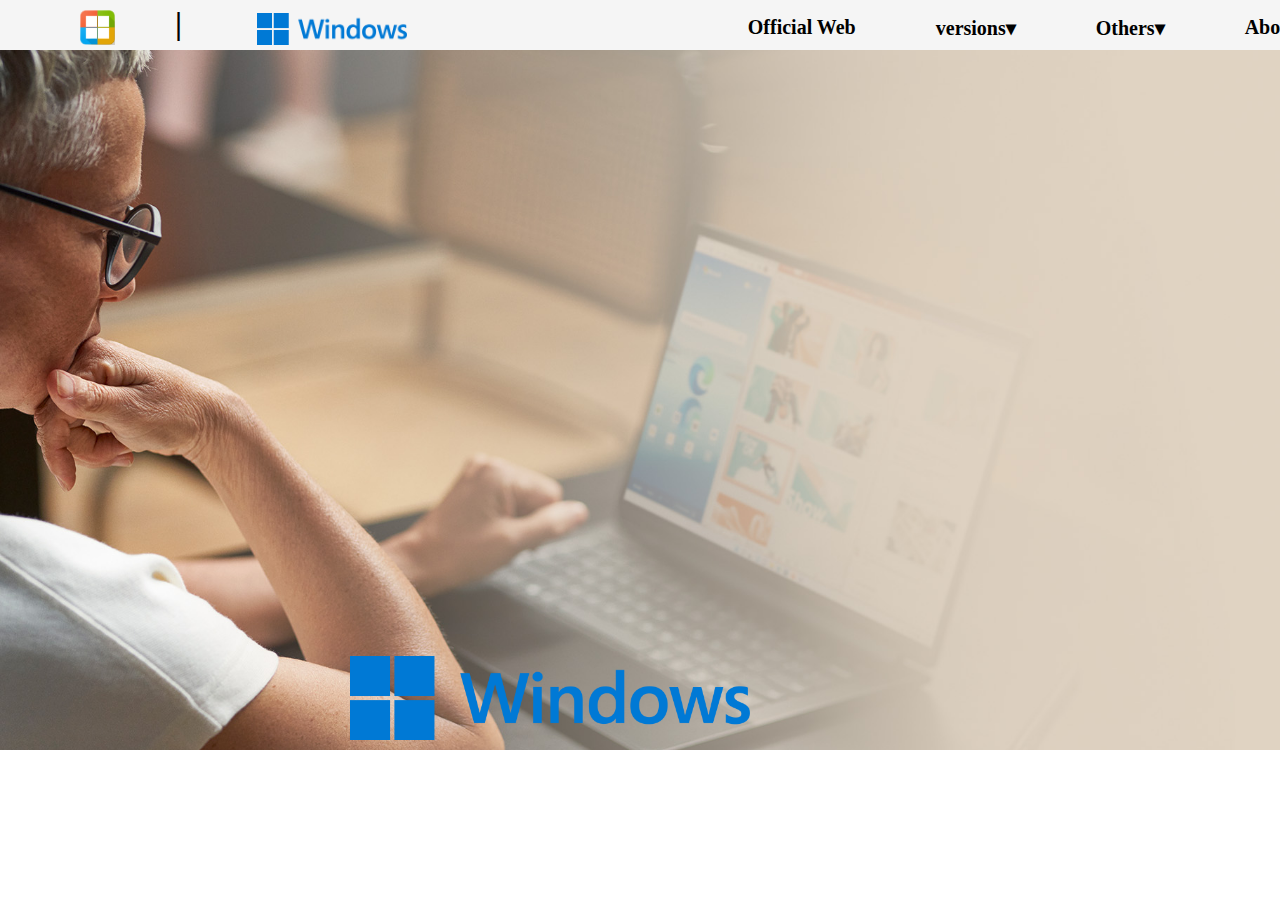
<file: html/index.html>
<!DOCTYPE html>
<html>
<head>
	<title>windows</title>
	<link rel="stylesheet" type="text/css" href="style.css">
</head>
<body>
	<nav>
		<img src="img\img2.png" class="logo">
		<h1 class="dash"><b>|</b></h1>
		<img src="img\img1.png" class="win_name">
		<ul>
			<li><a href="about me\index.html"><b>About</b></a></li>
			<li><a href="#"><b>Others▾</b></a>
				<ul>
					<li><a href="intel.html" target="_blank"> Intel Processor</a></li>
					<li><a href="amd.html" target="_blank"> AMD Processor</a></li>
				</ul>
			</li>
			<li><a href="#"><b>versions▾</b></a>
				<ul>
					<li><a href="win11.html" target="_blank">Windows 11</a></li>
					<li><a href="win10.html" target="_blank">Windows 10</a></li>
					<li><a href="win8.html" target="_blank">Windows 8.1</a></li>
					<li><a href="win7.html" target="_blank">Windows 7</a></li>
					
				</ul>
			</li>
			<li><a href="https://www.microsoft.com/en-us/windows/" target="_blank"><b> Official Web</b></a></li>
			
		</ul>
	</nav>
	<div class="bg-img"><a href="https://www.microsoft.com/en-us/windows/" target="_blank"><img src="img\img1.png" class="img3"></a></div>
</body>
</html>
</file>
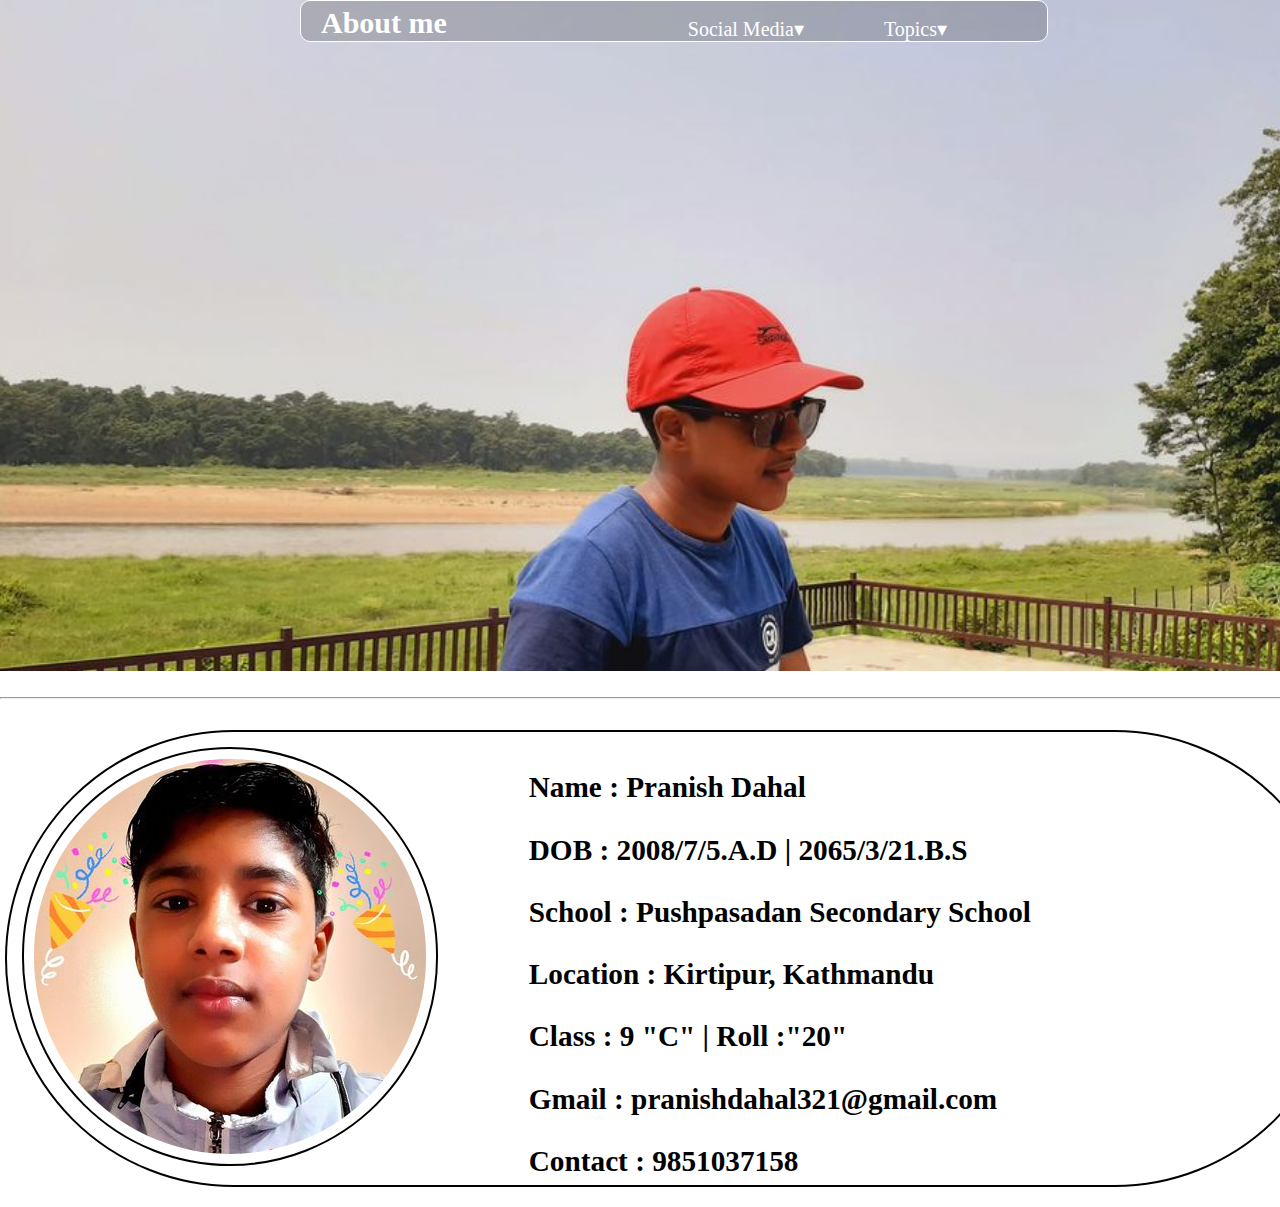
<file: html/about.html>
<!DOCTYPE html>
<html>
<head>
	<title>About Me</title>
	<link rel="stylesheet" href="about.css">
</head>
<body>
	<div class="top">
		<div class="headder">
			<h2 class="logo">About me</h2>
			<ul>
			<li><a href="#">Topics▾</a>
				<ul>
					<li><a href="index.html" target="_blank"> Windows</a></li>
					<li><a href="intel.html" target="_blank"> Intel Processor</a></li>
					<li><a href="amd.html" target="_blank"> AMD Processor</a></li>					
				</ul>
			</li>
			<li><a href="#">Social Media▾</a>
				<ul>
					<li><a href="https://www.facebook.com/pranish.dahal.754/" target="_blank"> Facebook</a></li>
				</ul>
			</li>			
		</ul>
		</div>
		</div><br><hr><br>
	<div class="details">
		<div class="profile"><img src="aboutimg\face.jpg" class="profile">
							<div class="cv">
							<h3>Name     : Pranish Dahal</h3>
							<h3>DOB      : 2008/7/5.A.D | 2065/3/21.B.S </h3>
							<h3>School   : Pushpasadan Secondary School</h3>
							<h3>Location : Kirtipur, Kathmandu</h3>
							<h3>Class    : 9 "C" | Roll :"20"</h3>
							<h3>Gmail    : pranishdahal321@gmail.com</h3>
							<h3>Contact  : 9851037158 
						</div>
</div></div>
		
	</div>

</body>
</html>
</file>
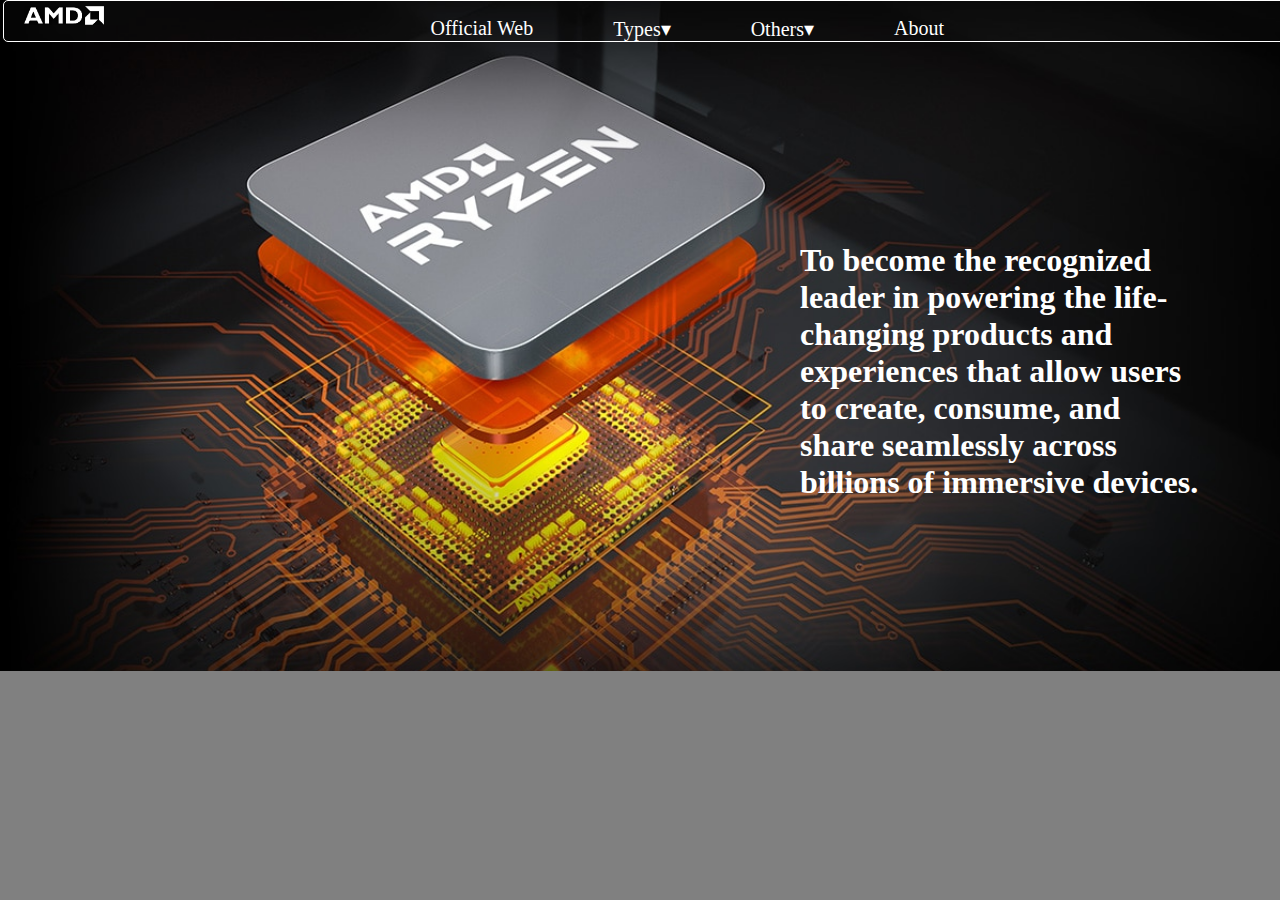
<file: html/amd.html>
<!DOCTYPE html>
<html>
<head>
	<title>AMD</title>
	<link rel="stylesheet" href="amd.css">
</head>
<body>
	<div class="top">
		<div class="headder">
			<img src="amdimg\logo.png" class="logo">
			<ul>
			<li><a href="about.html">About</a></li>
			<li><a href="#">Others▾</a>
				<ul>
					<li><a href="intel.html" target="_blank"> Intel Processor</a></li>
					<li><a href="index.html" target="_blank"> Windows</a></li>
				</ul>
			</li>
			<li><a href="#">Types▾</a>
				<ul>
					<li>Coming Soon</li>
					
				</ul>
			</li>
			<li><a href="https://www.amd.com/" target="_blank"> Official Web</a></li>
			
		</ul>
		</div>
		<div class="motto"><h1> To become the recognized leader in powering the life-changing products and experiences that allow users to create, consume, and share seamlessly across billions of immersive devices.</h1></div>
	</div>

</body>
</html>
</file>
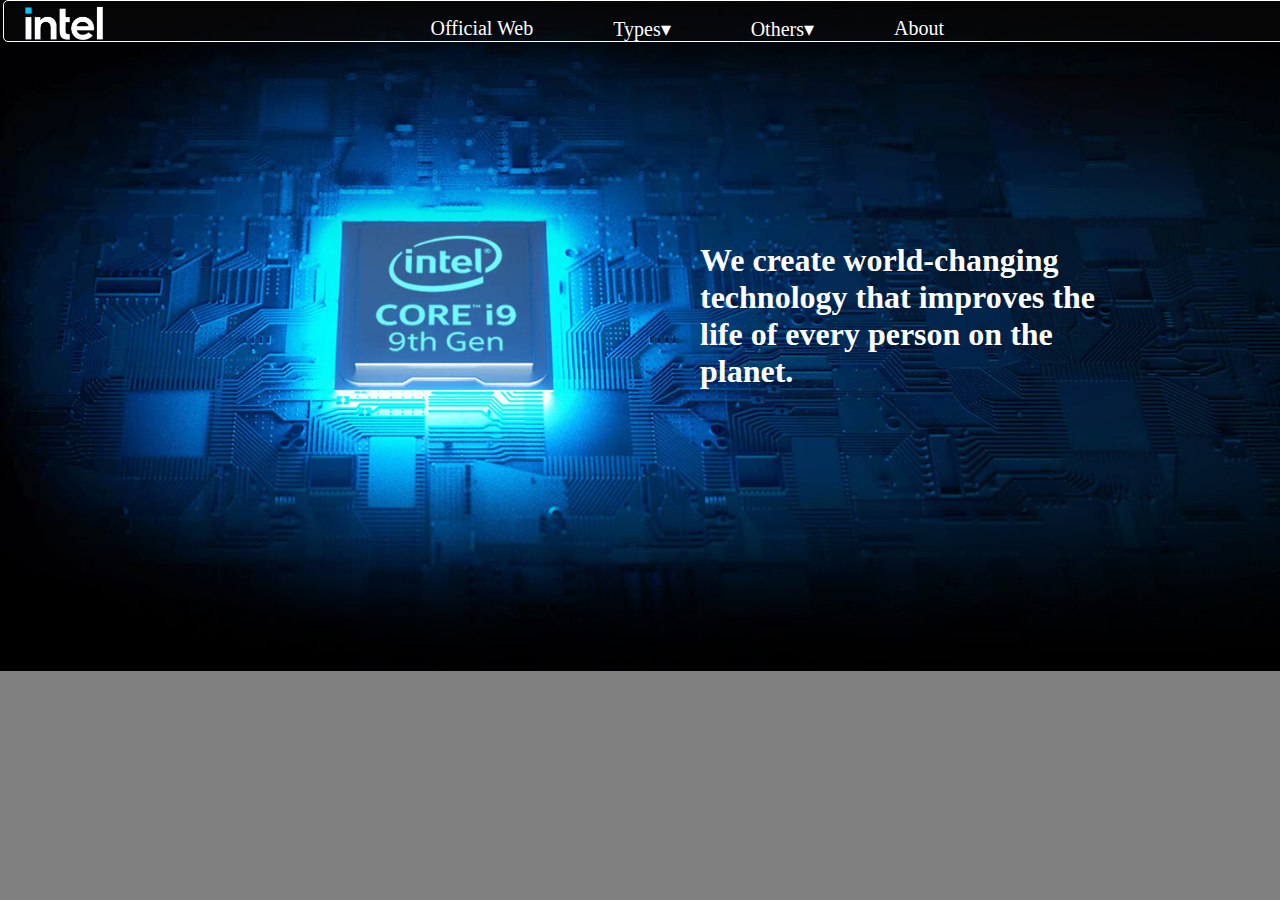
<file: html/intel.html>
<!DOCTYPE html>
<html>
<head>
	<title>Intel</title>
	<link rel="stylesheet" href="intel.css">
</head>
<body>
	<div class="top">
		<div class="headder">
			<img src="intelimg\logo.png" class="logo">
			<ul>
			<li><a href="about.html">About</a></li>
			<li><a href="#">Others▾</a>
				<ul>
					<li><a href="amd.html" target="_blank"> AMD Processor</a></li>
					<li><a href="index.html" target="_blank"> Windows</a></li>
				</ul>
			</li>
			<li><a href="#">Types▾</a>
				<ul>
					<li>Coming Soon</li>
				</ul>
			</li>
			<li><a href="https://www.intel.com" target="_blank"> Official Web</a></li>
		</ul>
		</div>
		<div class="motto"><h1>We create world-changing technology that improves the life of every person on the planet.</h1></div>
	</div>

</body>
</html>
</file>
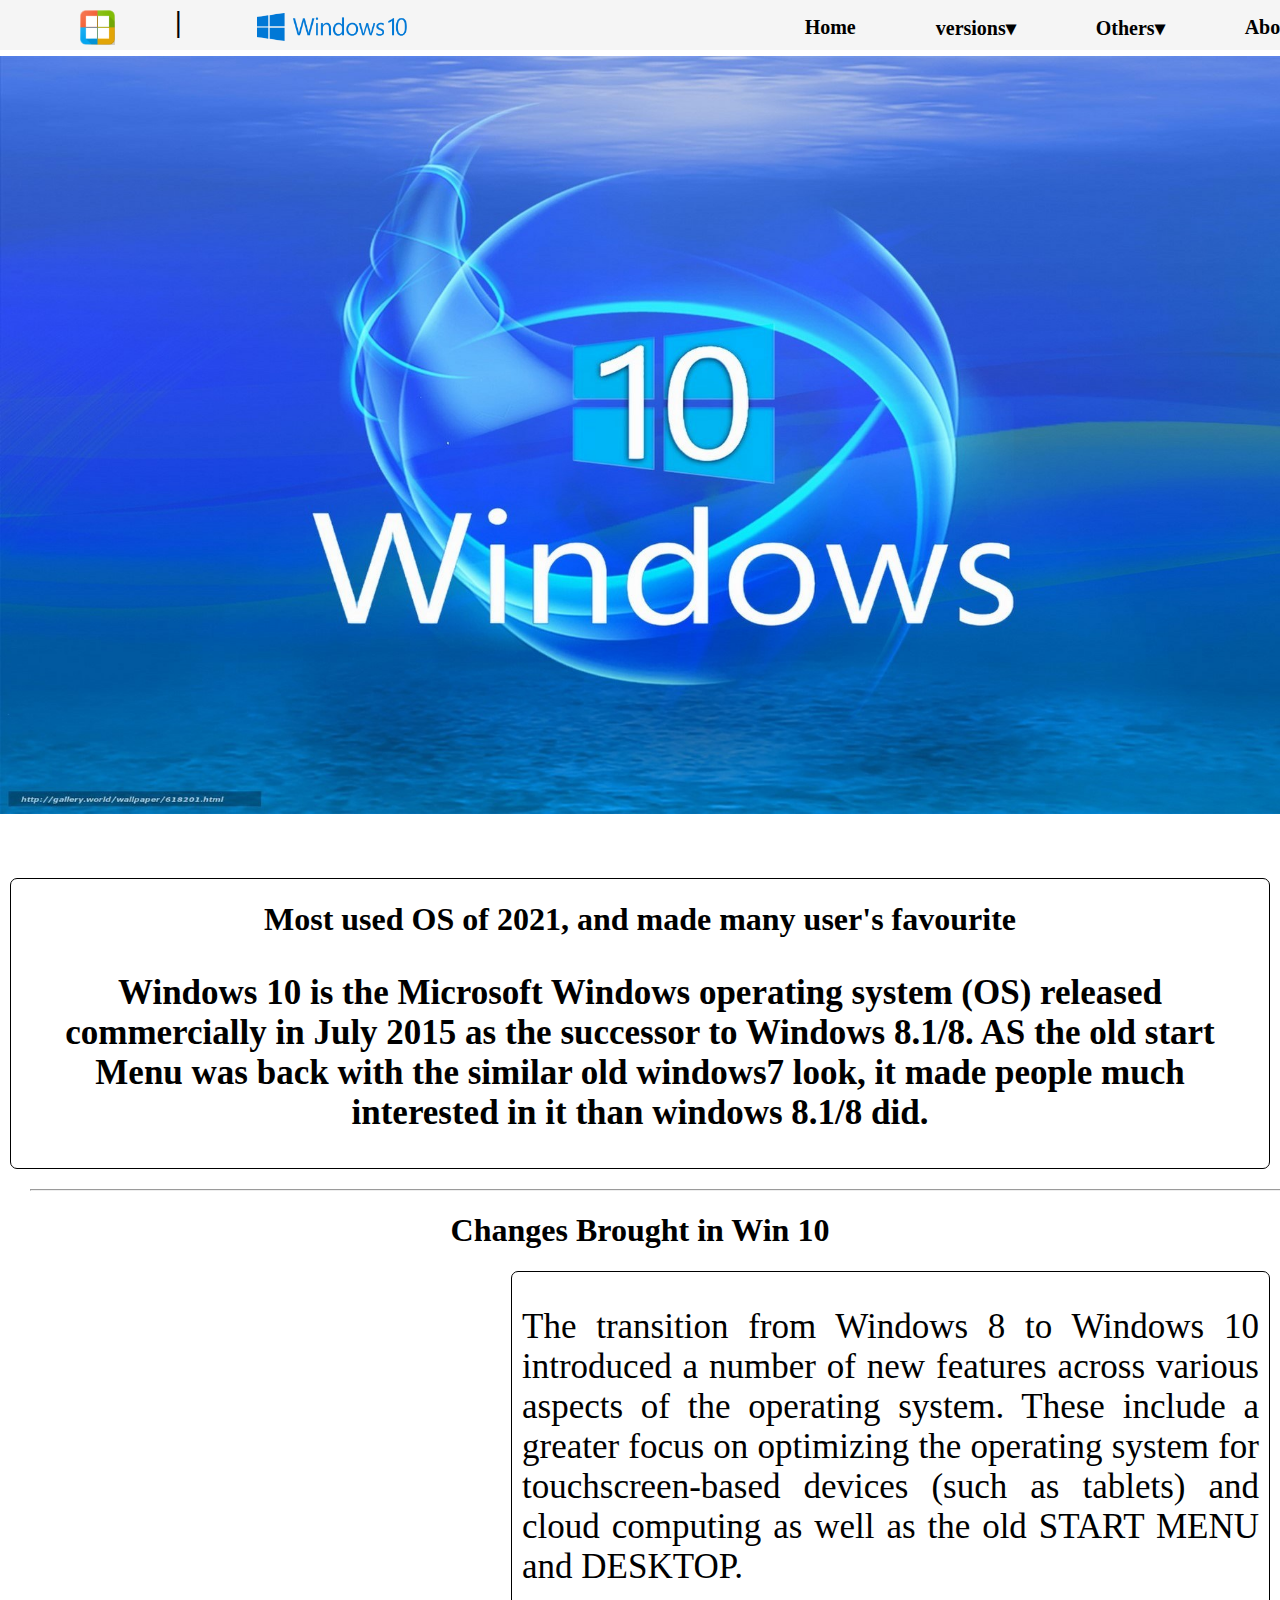
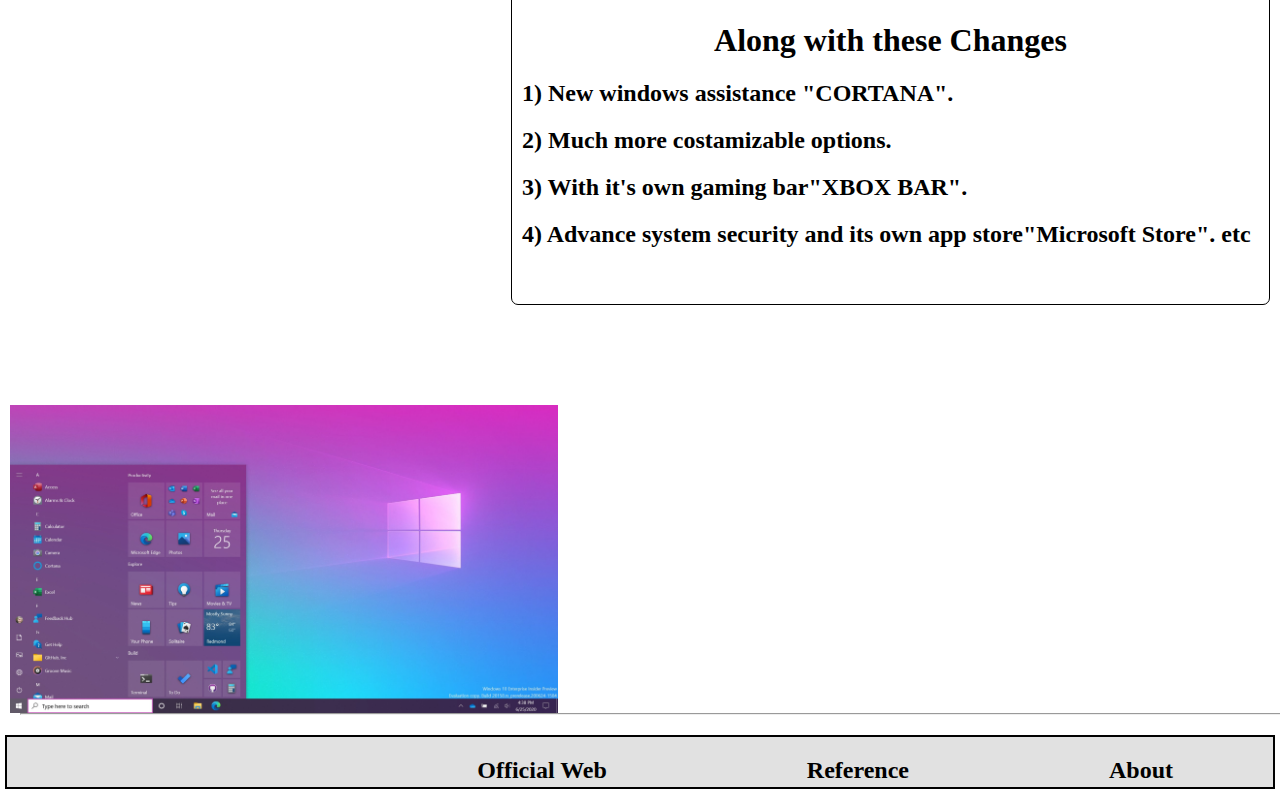
<file: html/win10.html>
<!DOCTYPE html>
<html>
<head>
	<title>window 10</title>
	<link rel="stylesheet" type="text/css" href="win10.css">
</head>
<body>
	<nav>
		<img src="win10img\img2.png" class="logo"><h1 class="dash"><b>|</b></h1><img src="win10img\img1.png" class="win_name">
		<ul>
			<li><a href="about.html"><b>About</b></a></li>
			<li><a href="#"><b>Others▾</b></a>
				<ul>
					<li><a href="intel.html" target="_blank"> Intel Processor</a></li>
					<li><a href="amd.html" target="_blank"> AMD Processor</a></li>
				</ul>
			</li>
			<li><a href="#"><b>versions▾</b></a>
				<ul>
					<li><a href="win11.html" target="_blank">Windows 11</a></li>
					<li><a href="win8.html" target="_blank">Windows 8.1</a></li>
					<li><a href="win7.html" target="_blank">Windows 7</a></li>
				</ul>
			</li>
			<li><a href="index.html" target="_blank"><b>Home</b></a></li>
			
		</ul>
	</nav>

	<img  src="win10img\bg.jpg"class="title">
<div class="full">	
	<div class="top">
		<div class="detail"><h1>Most used OS of 2021, and made many user's favourite</h1>
							<p><b>Windows 10 is the Microsoft Windows operating system (OS) released commercially in July 2015 as the successor to Windows 8.1/8. AS the old start Menu was back with the similar old windows7 look, it made people much interested in it than windows 8.1/8 did. </b></p>
		</div>
	</div>
	<hr>
	<div class="och">
		<h1>Changes Brought in Win 10</h1><div class="changes">
				<p>The transition from Windows 8 to Windows 10 introduced a number of new features across various aspects of the operating system. These include a greater focus on optimizing the operating system for touchscreen-based devices (such as tablets) and cloud computing as well as the old START MENU and DESKTOP.
				<h1>Along with these Changes</h1>
				<h2>1) New windows assistance "CORTANA".</h2>
				<h2>2) Much more costamizable options.</h2>
				<h2>3) With it's own gaming bar"XBOX BAR".</h2>
				<h2>4) Advance system security and its own app store"Microsoft Store". etc</h2><br><br>
				
			</div>
		<div class="changesimg"><img src="win10img\changes.jpg" class="changesimg"></div><br><br>
	</div>
</div><hr>
  <div class="fooder"><h2><a href="www.google.com"target="_blank"> About</a></h2>
  	<h2><a href="https://www.google.com/"target="_blank"> Reference</a></h2>
  	<h2><a href="https://www.microsoft.com/en-us/windows/" target="_blank"> Official Web</a></h2></div>
</body>
</html>
</file>
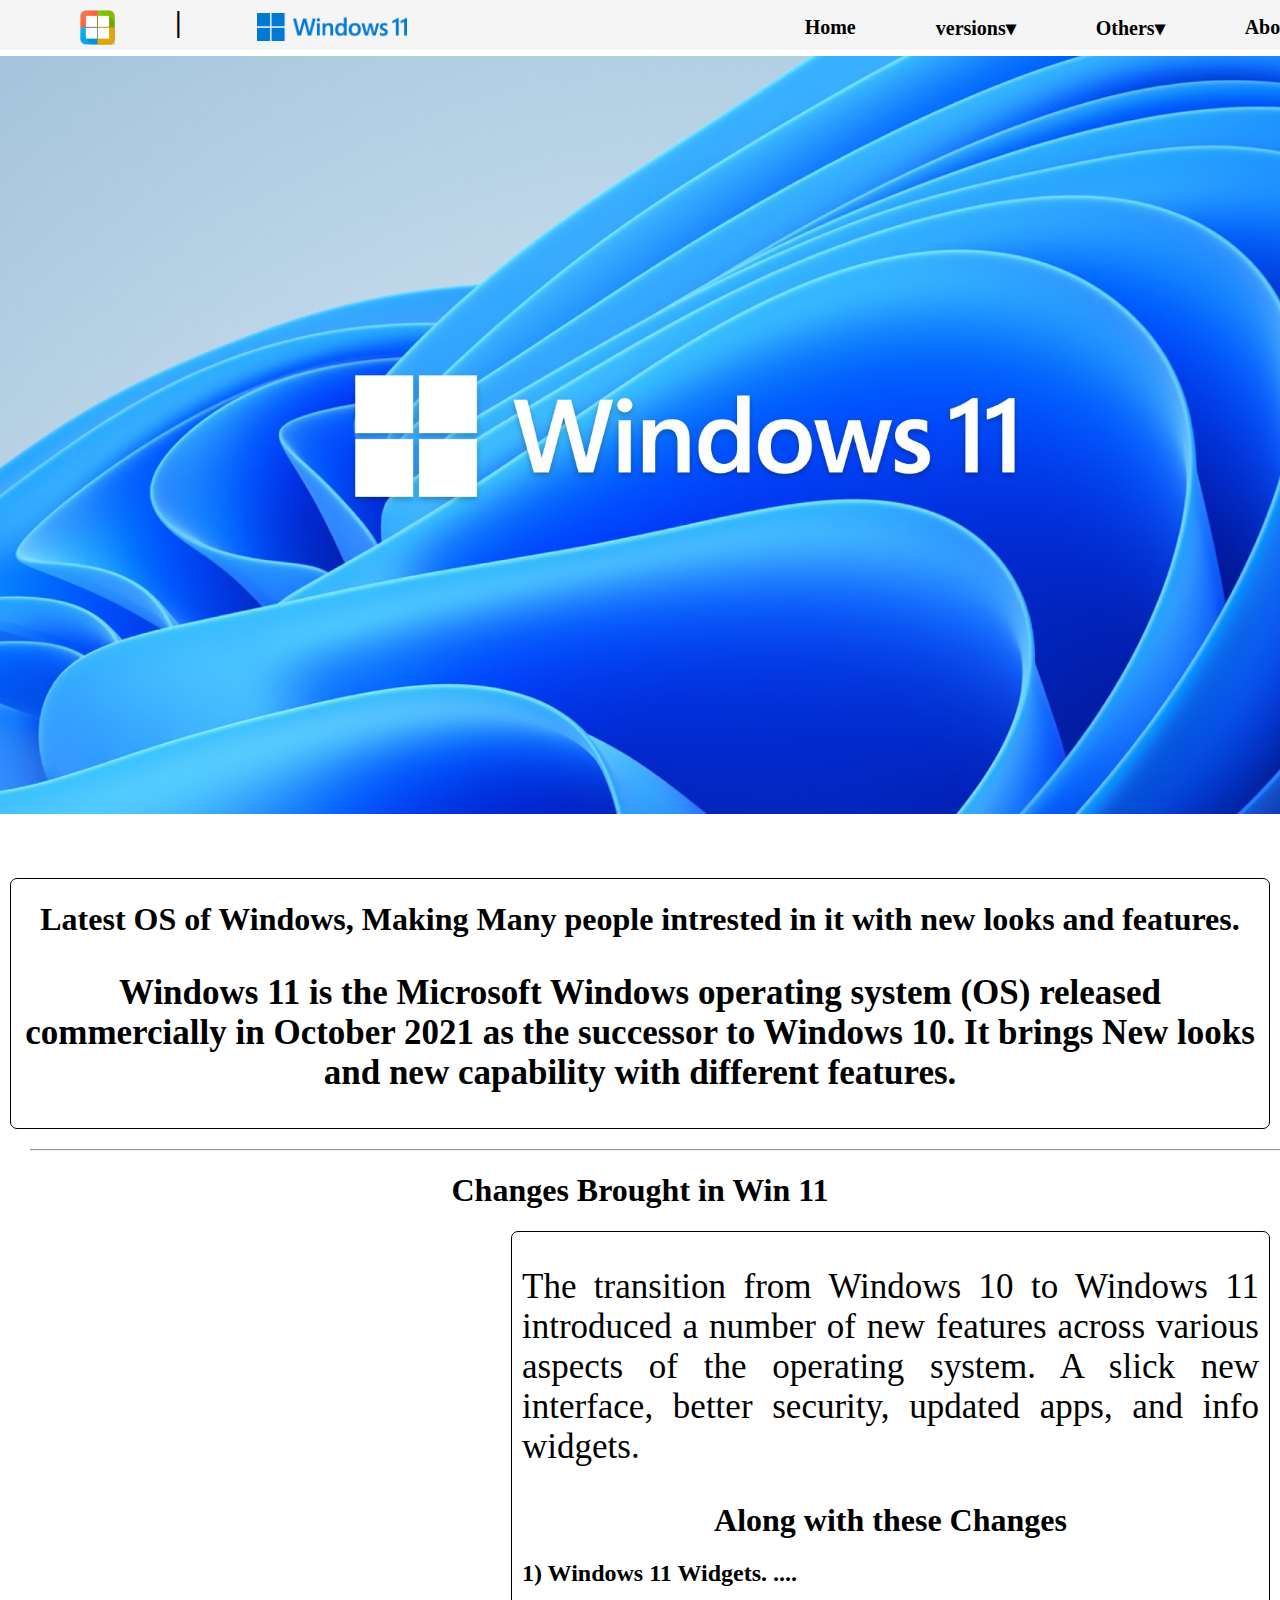
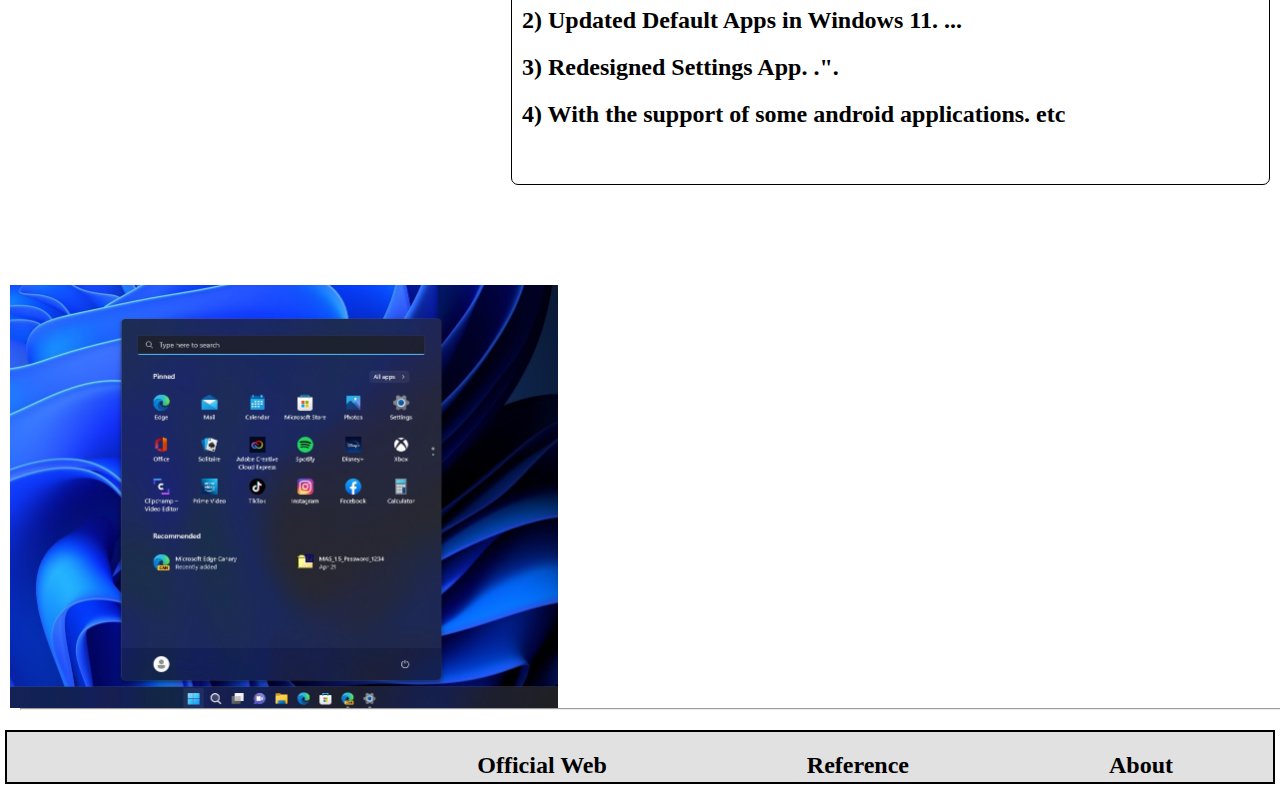
<file: html/win11.html>
<!DOCTYPE html>
<html>
<head>
	<title>window 11</title>
	<link rel="stylesheet" type="text/css" href="win11.css">
</head>
<body>
	<nav>
		<img src="win11img\img2.png" class="logo"><h1 class="dash"><b>|</b></h1><img src="win11img\img1.png" class="win_name">
		<ul>
			<li><a href="about.html"><b>About</b></a></li>
			<li><a href="#"><b>Others▾</b></a>
				<ul>
					<li><a href="intel.html" target="_blank"> Intel Processor</a></li>
					<li><a href="amd.html" target="_blank"> AMD Processor</a></li>
				</ul>
			</li>
			<li><a href="#"><b>versions▾</b></a>
				<ul>
					<li><a href="win10.html" target="_blank">Windows 10</a></li>
					<li><a href="win8.html" target="_blank">Windows 8.1</a></li>
					<li><a href="win7.html" target="_blank">Windows 7</a></li>
				</ul>
			</li>
			<li><a href="index.html" target="_blank"><b>Home</b></a></li>
			
		</ul>
	</nav>

	<img  src="win11img\bg.jpg"class="title">
<div class="full">	
	<div class="top">
		<div class="detail"><h1>Latest OS of Windows, Making Many people intrested in it with new looks and features.</h1>
							<p><b>Windows 11 is the Microsoft Windows operating system (OS) released commercially in October 2021 as the successor to Windows 10. It brings New looks and new capability with different features. </b></p>
		</div>
	</div>
	<hr>
	<div class="och">
		<h1>Changes Brought in Win 11</h1><div class="changes">
				<p>The transition from Windows 10 to Windows 11 introduced a number of new features across various aspects of the operating system. A slick new interface, better security, updated apps, and info widgets.
				<h1>Along with these Changes</h1>
				<h2>1) Windows 11 Widgets. ....</h2>
				<h2>2) Updated Default Apps in Windows 11. ...</h2>
				<h2>3) Redesigned Settings App. .".</h2>
				<h2>4) With the support of some android applications. etc</h2><br><br>
				
			</div>
		<div class="changesimg"><img src="win11img\changes.jpg" class="changesimg"></div><br><br>
	</div>
</div><hr>
  <div class="fooder"><h2><a href="www.google.com"target="_blank"> About</a></h2>
  	<h2><a href="https://www.google.com/"target="_blank"> Reference</a></h2>
  	<h2><a href="https://www.microsoft.com/en-us/windows/" target="_blank"> Official Web</a></h2></div>
</body>
</html>
</file>
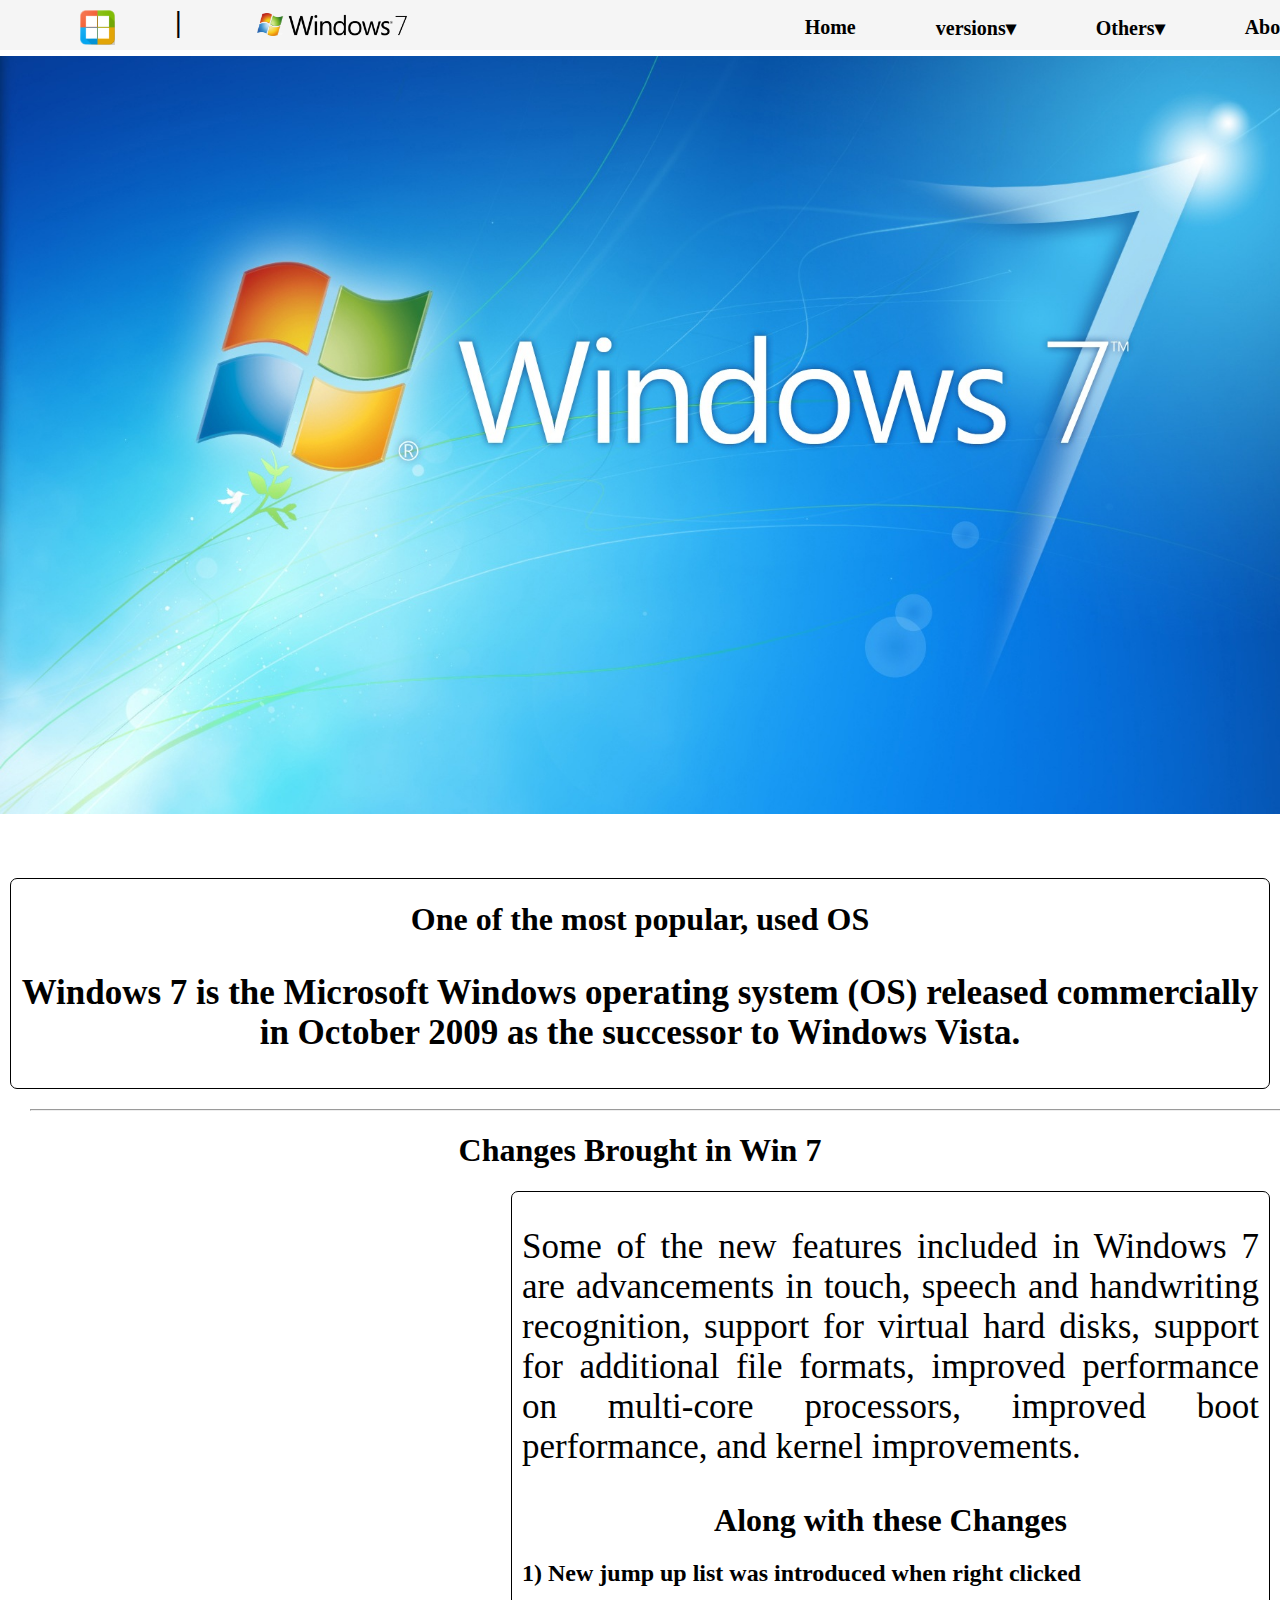
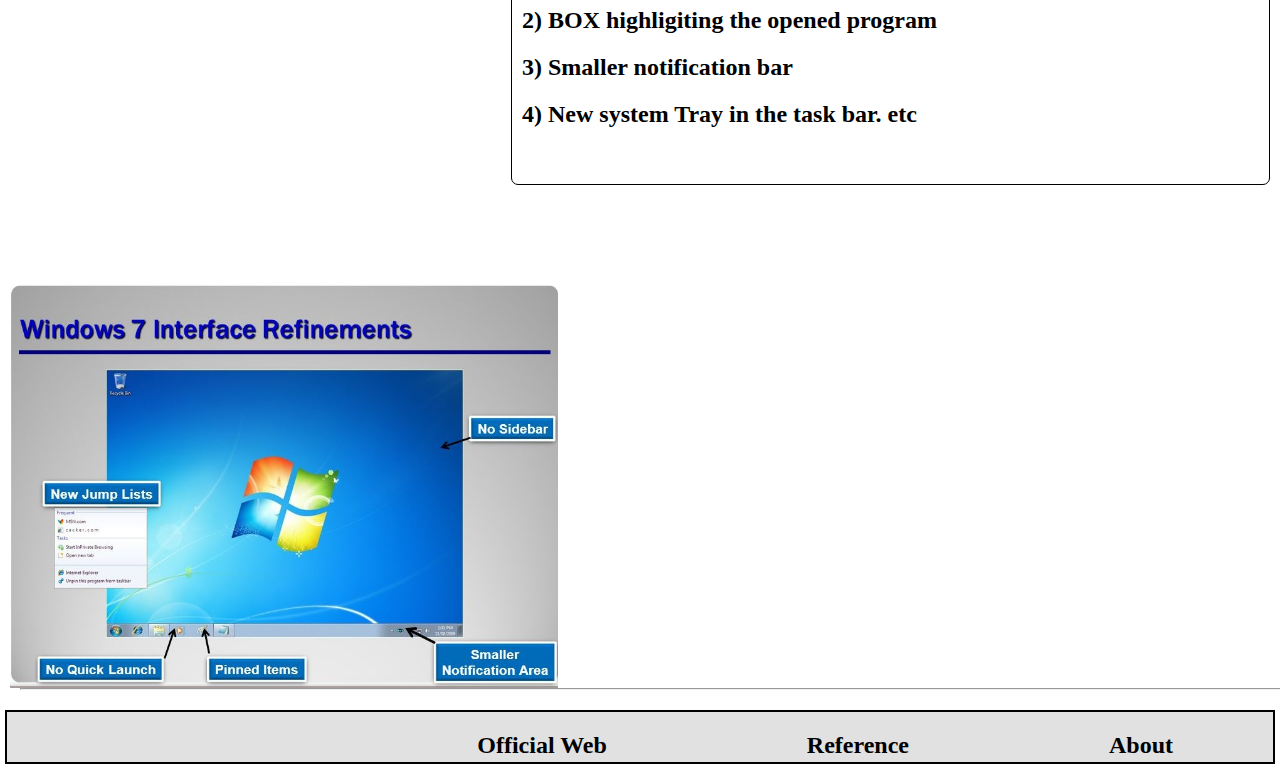
<file: html/win7.html>
<!DOCTYPE html>
<html>
<head>
	<title>window 7</title>
	<link rel="stylesheet" type="text/css" href="win7.css">
</head>
<body>
	<nav>
		<img src="win7img\img2.png" class="logo"><h1 class="dash"><b>|</b></h1><img src="win7img\img1.png" class="win_name">
		<ul>
			<li><a href="about.html"><b>About</b></a></li>
			<li><a href="#"><b>Others▾</b></a>
				<ul>
					<li><a href="intel.html" target="_blank"> Intel Processor</a></li>
					<li><a href="amd.html" target="_blank"> AMD Processor</a></li>
				</ul>
			</li>
			<li><a href="#"><b>versions▾</b></a>
				<ul>
					<li><a href="win11.html" target="_blank">Windows 11</a></li>
					<li><a href="win10.html" target="_blank">Windows 10</a></li>
					<li><a href="win8.html" target="_blank">Windows 8.1</a></li>
				</ul>
			</li>
			<li><a href="index.html" target="_blank"><b>Home</b></a></li>
			
		</ul>
	</nav>

	<img  src="win7img\bg.jpg"class="title">
<div class="full">	
	<div class="top">
		<div class="detail"><h1>One of the most popular, used OS</h1>
							<p><b>Windows 7 is the Microsoft Windows operating system (OS) released commercially in October 2009 as the successor to Windows Vista.</b></p>
		</div>
	</div>
	<hr>
	<div class="och">
		<h1>Changes Brought in Win 7</h1><div class="changes">
				<p>Some of the new features included in Windows 7 are advancements in touch, speech and handwriting recognition, support for virtual hard disks, support for additional file formats, improved performance on multi-core processors, improved boot performance, and kernel improvements.
				</p>
				<h1>Along with these Changes</h1>
				<h2>1) New jump up list was introduced when right clicked</h2>
				<h2>2) BOX highligiting the opened program</h2>
				<h2>3) Smaller notification bar</h2>
			<h2>4) New system Tray in the task bar. etc</h2><br><br>
				
			</div>
		<div class="changesimg"><img src="win7img\changes.jpg" class="changesimg"></div><br><br>
	</div>
</div><hr>
  <div class="fooder"><h2><a href="www.google.com"target="_blank"> About</a></h2>
  	<h2><a href="https://www.google.com/"target="_blank"> Reference</a></h2>
  	<h2><a href="https://www.microsoft.com/en-us/windows/" target="_blank"> Official Web</a></h2></div>
</body>
</html>
</file>
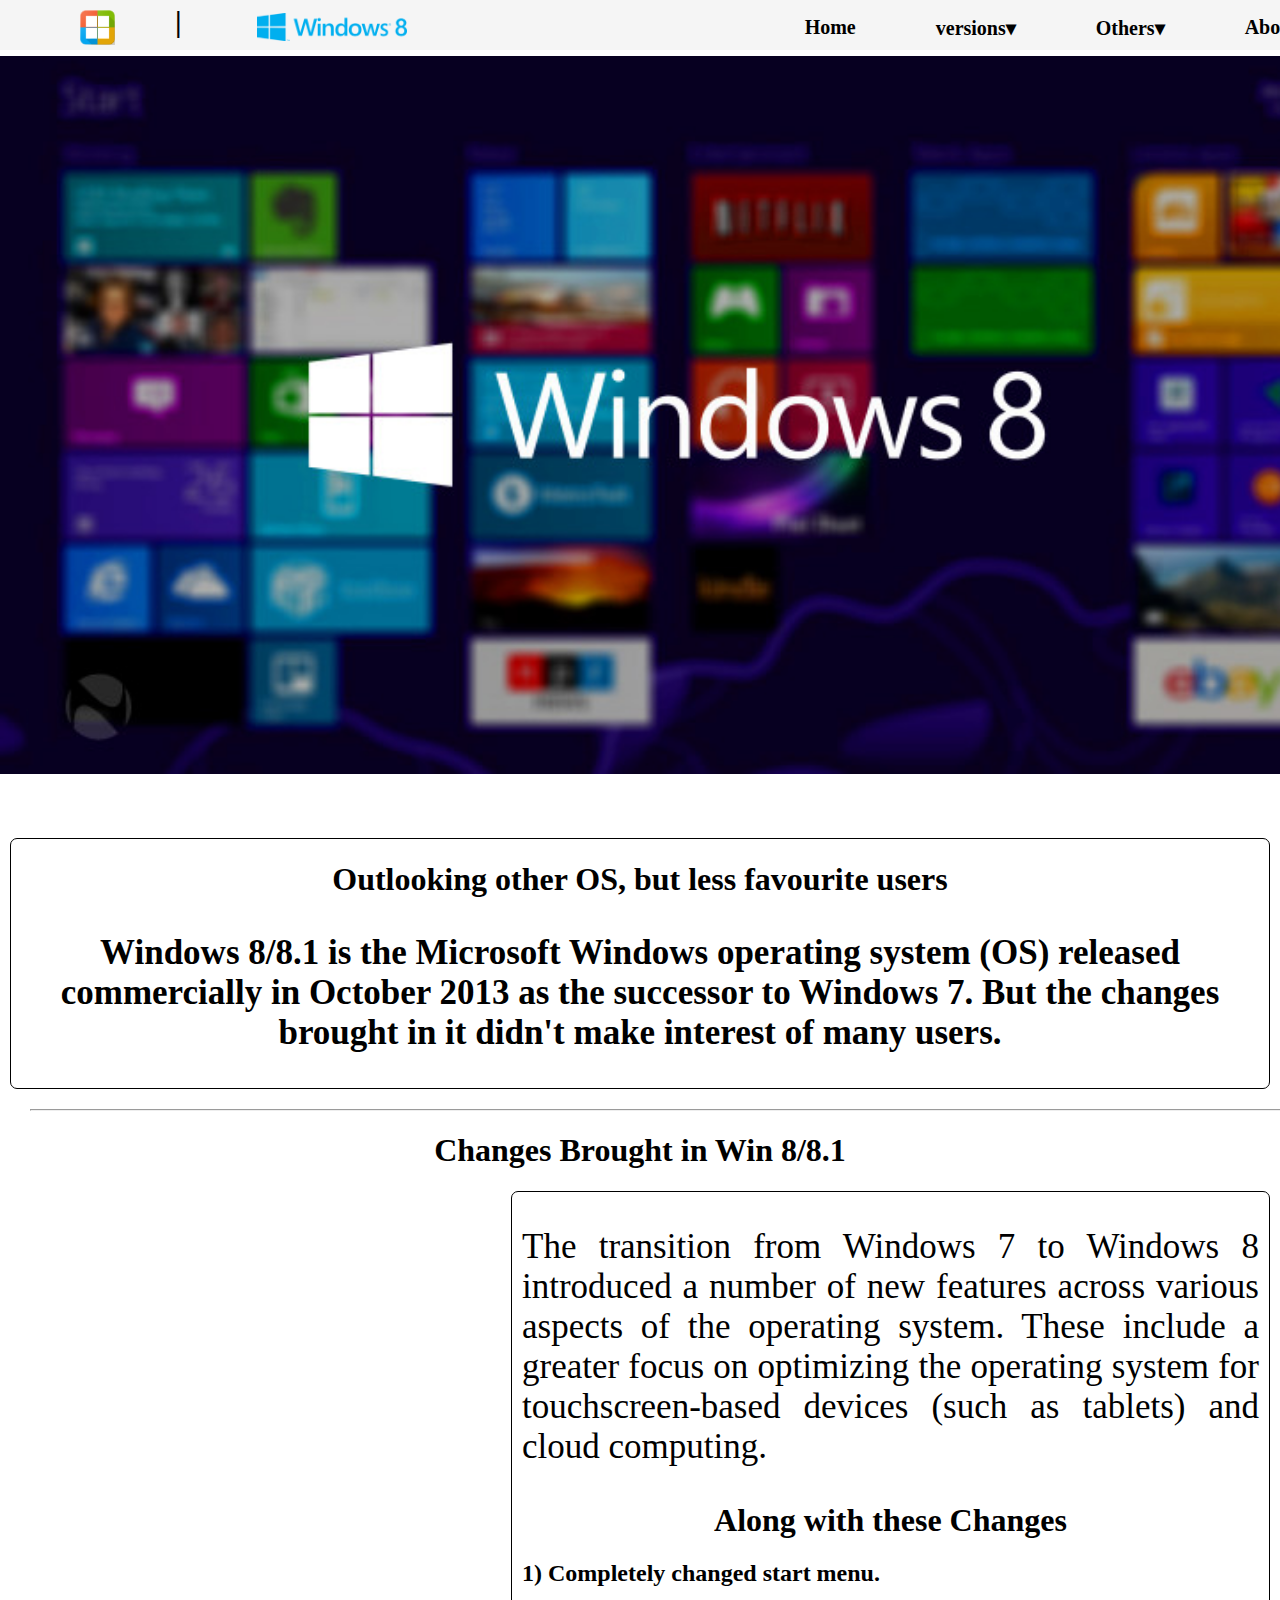
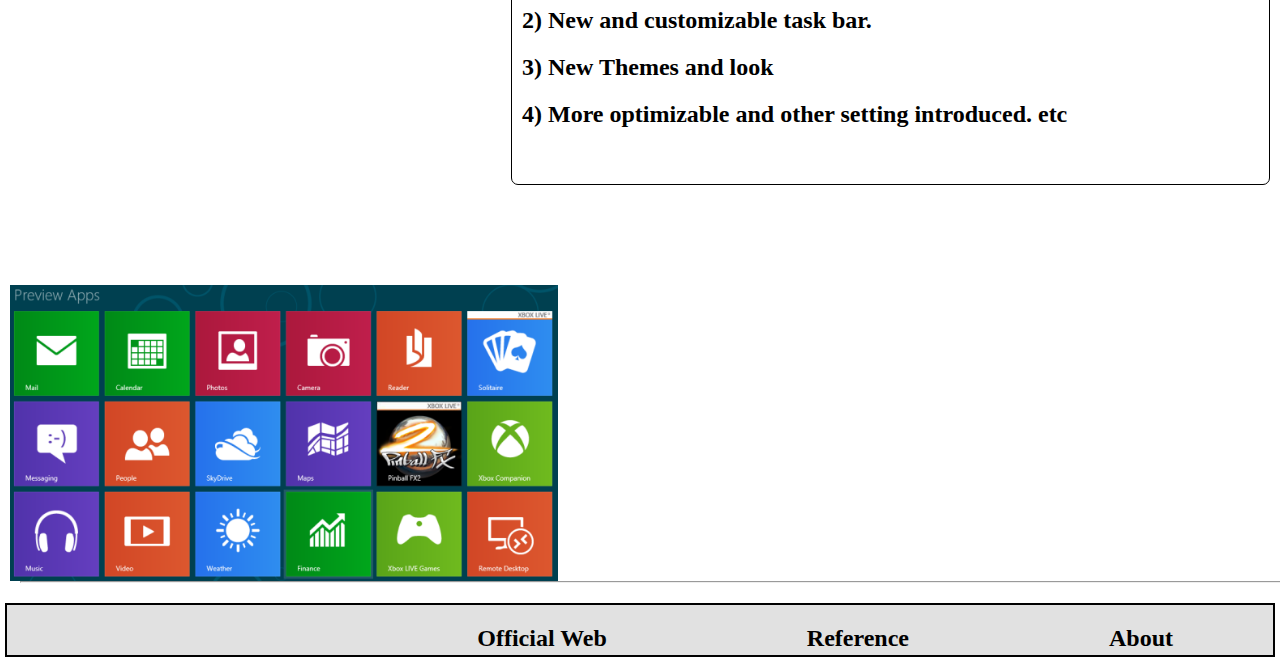
<file: html/win8.html>
<!DOCTYPE html>
<html>
<head>
	<title>window 8/8.1</title>
	<link rel="stylesheet" type="text/css" href="win8.css">
</head>
<body>
	<nav>
		<img src="win8img\img2.png" class="logo"><h1 class="dash"><b>|</b></h1><img src="win8img\img1.png" class="win_name">
		<ul>
			<li><a href="about.html"><b>About</b></a></li>
			<li><a href="#"><b>Others▾</b></a>
				<ul>
					<li><a href="intel.html" target="_blank"> Intel Processor</a></li>
					<li><a href="amd.html" target="_blank"> AMD Processor</a></li>
				</ul>
			</li>
			<li><a href="#"><b>versions▾</b></a>
				<ul>
					<li><a href="win11.html" target="_blank">Windows 11</a></li>
					<li><a href="win10.html" target="_blank">Windows 10</a></li>
					<li><a href="win7.html" target="_blank">Windows 7</a></li>
				</ul>
			</li>
			<li><a href="index.html" target="_blank"><b>Home</b></a></li>
			
		</ul>
	</nav>

	<img  src="win8img\bg.jpg"class="title">
<div class="full">	
	<div class="top">
		<div class="detail"><h1>Outlooking other OS, but less favourite users</h1>
							<p><b>Windows 8/8.1 is the Microsoft Windows operating system (OS) released commercially in October 2013 as the successor to Windows 7. But the changes brought in it didn't make interest of many users.</b></p>
		</div>
	</div>
	<hr>
	<div class="och">
		<h1>Changes Brought in Win 8/8.1</h1><div class="changes">
				<p>The transition from Windows 7 to Windows 8 introduced a number of new features across various aspects of the operating system. These include a greater focus on optimizing the operating system for touchscreen-based devices (such as tablets) and cloud computing.
				<h1>Along with these Changes</h1>
				<h2>1) Completely changed start menu.</h2>
				<h2>2) New and customizable task bar.</h2>
				<h2>3) New Themes and look</h2>
				<h2>4) More optimizable and other setting introduced. etc</h2><br><br>
				
			</div>
		<div class="changesimg"><img src="win8img\changes.jpg" class="changesimg"></div><br><br>
	</div>
</div><hr>
  <div class="fooder"><h2><a href="www.google.com"target="_blank"> About</a></h2>
  	<h2><a href="https://www.google.com/"target="_blank"> Reference</a></h2>
  	<h2><a href="https://www.microsoft.com/en-us/windows/" target="_blank"> Official Web</a></h2></div>
</body>
</html>
</file>
<file: html/style.css>
body{ background-color: white; margin: 0px;}
nav{ background-color: #F5F5F5; height:50px; width: 1348px;}
.logo{ width: 35px; margin: 10px; margin-left: 80px; float: left;}
.dash{ margin: 5px; float: left; margin-left: 50px;}
.win_name{ width: 150px; margin: 13px; margin-left: 70px;}
.bg-img{ width:1348px; height:700px; background-image: url(img/bg-img.jpg); background-repeat: no-repeat; background-size: cover;}
.img3{ width:400px; margin-top: 600px; margin-left: 350px;}
nav ul{ float: right;}
nav ul li{ list-style: none; float: right; padding-left: 30px; margin-right: 50px; position: relative;}
nav ul li a{ display: block; text-decoration: none; color:black; font-size: 20px; padding: 22px px; margin-left: 0px;}
nav ul li ul { display: none; position: absolute; background-color: #FFFF; margin: 0px; padding: 5px; border-radius: 0px 0px 4px 4px;}
nav ul li:hover{ background-color: #BABABA; padding: 2px;}
nav ul li:hover ul{ display: block;}
nav ul li ul li{ width:105px; border-radius: 4px;}
nav ul li ul li a{ padding: 8px 14px; font-size: 15px;}
nav ul li ul li a:hover{ background-color: #BABABA;}
</file>
<file: html/about.css>
body{margin:0px; width: 1348px;}
.top{background-image: url(aboutimg/bg.jpg); width: 1348px; height:671px; background-repeat: no-repeat; background-size: cover;}
.headder{background: rgba(25,25,25,0.2); width: 1348; height: 40px; border:1px solid white; border-radius: 10px 10px 10px 10px; margin-left: 300px; margin-right: 300px;}
.top div ul{ text-align: center; margin-right: 50px; }
 .logo{ float:left; margin: 5px; margin-left: 20px; font-size: 30px; color: white; }
.top div ul li{ list-style: none; float: right; margin-right: 50px; padding-left: 30px; position: relative;}
.top div ul li a{ display: block; text-decoration: none; color:black; font-size: 20px; padding: 22px px; margin-left: 0px; color: white; }
.top div ul li ul { display: none; position: absolute; background-color: #FFFF; margin: 0px; padding: 5px; border-radius: 0px 0px 4px 4px;}
.top div ul li:hover{ padding: 2px; }
.top div ul li:hover ul{ display: block;}
.top div ul li ul li{ width:105px; border-radius: 4px; }
.top div ul li ul li a{ padding: 8px 14px;font-size: 15px;color: black;}
.top div ul li ul li a:hover{background-color: #BABABA;}
.profile{ border-radius: 300px; border: 2px solid black; padding: 10px; margin:5px;}
.cv{float:right; margin-right:300px; font-size: 25px;}
</file>
<file: html/amd.css>
body{margin:0px; background-color: gray; width: 1346px;}
.top{background-image: url(amdimg/bg.jpg); width: 1348px; height:671px; background-repeat: no-repeat; background-size: cover;}
.headder{background: rgba(25,25,25,0.2); width: 1348; height: 40px; border:1px solid white; border-radius: 5px 5px 5px 5px; margin-left: 3px; margin-right: 3px;}
.top div ul{text-align: center; margin-right: 350px;}
.logo{width :80px; float:left; margin: 5px; margin-left: 20px; position: fixed; }
h1{ width: 400px;color: white; margin-top: 200px; padding-left: 800px; }
.top div ul li{ list-style: none; float: right; margin-right: 550px; padding-left: 30px; margin-right: 50px; position: relative;}
.top div ul li a{ display: block; text-decoration: none; color:black; font-size: 20px; padding: 22px px; margin-left: 0px; color: white;}
.top div ul li ul { display: none; position: absolute; background-color: #FFFF; margin: 0px; padding: 5px; border-radius: 0px 0px 4px 4px;}
.top div ul li:hover{ padding: 2px;}
.top div ul li:hover ul{display: block;}
.top div ul li ul li{ width:105px; border-radius: 4px;}
.top div ul li ul li a{ padding: 8px 14px; font-size: 15px; color: black;}
.top div ul li ul li a:hover{background-color: #BABABA;}
</file>
<file: html/intel.css>
body{margin:0px; background-color: gray; width: 1348px;}
.top{background-image: url(intelimg/bg.jpg); width: 1348px; height:671px; background-repeat: no-repeat; background-size: cover;}
.headder{background: rgba(25,25,25,0.2); width: 1348; height: 40px; border:1px solid white; border-radius: 5px 5px 5px 5px; margin-left: 3px; margin-right: 3px;}
.top div ul{ text-align: center; margin-right: 350px;}
.logo{width :80px; float:left; margin: 5px; margin-left: 20px; position: fixed; }
h1{ width: 400px;color: white; margin-top: 200px; padding-left: 700px; }
.top div ul li{ list-style: none; float: right; margin-right: 550px; padding-left: 30px; margin-right: 50px; position: relative;}
.top div ul li a{display: block; text-decoration: none; color:black; font-size: 20px; padding: 22px px;  margin-left: 0px; color: white;}
.top div ul li ul { display: none; position: absolute; background-color: #FFFF; margin: 0px; padding: 5px; border-radius: 0px 0px 4px 4px;}
.top div ul li:hover{ padding: 2px;}
.top div ul li:hover ul{ display: block;}
.top div ul li ul li{ width:105px; border-radius: 4px;}
.top div ul li ul li a{ padding: 8px 14px; font-size: 15px; color: black;}
.top div ul li ul li a:hover{ background-color: #BABABA;}
</file>
<file: html/win10.css>
body{ background-color: white; margin: 0px;}
nav{ background-color: #F5F5F5; height:50px;  width: 1348px;}
.logo{ width: 35px; margin: 10px; margin-left: 80px; float: left; }
.dash{ margin: 5px; float: left; margin-left: 50px; font-size: 30px; }
.win_name{ width: 150px; margin: 13px; margin-left: 70px; }
nav ul{ float: right; }
nav ul li{ list-style: none; float: right; padding-left: 30px; margin-right: 50px; position: relative; }
nav ul li a{ display: block; text-decoration: none; color:black; font-size: 20px; padding: 22px px; margin-left: 0px; }
nav ul li ul { display: none; position: absolute; background-color: #FFFF; margin: 0px; padding: 5px; border-radius: 0px 0px 4px 4px; }
nav ul li:hover{ background-color: #BABABA; padding: 2px; }
nav ul li:hover ul{ display: block;}
nav ul li ul li{ width:105px; border-radius: 4px; }
nav ul li ul li a{ padding: 8px 14px; font-size: 15px; }
nav ul li ul li a:hover{ background-color: #BABABA; }
.full{ margin:10px; }
.title{ width: 1348px; }
.detail{ text-align: center; margin-top: 60px; border: 1px solid black; border-radius: 7px 7px 7px 7px; padding-right: 10px; padding-left: 10px; }
h1{ text-align: center;}
p{ font-size: 35px; font-style: bold;}
hr{ margin: 20px; width: 1298px;}
.changesimg{ float: left; width: 548px; margin-top: 50px;}
.changes{ width: 737px; float: right; text-align: justify; border: 1px solid black; border-radius: 7px 7px 7px 7px; padding-right: 10px; padding-left: 10px; }
.och{ height: 700px;}
.fooder{ background-color: #E1E1E1; height: 50px; border: 2px solid black; margin: 5px;}
.fooder h2:hover{ background-color: #BABABA; }
.fooder h2{ float: right; padding: 0px 100px;}
a{ text-decoration: none; color: black; }
</file>
<file: html/win11.css>
body{ background-color: white; margin: 0px;}
nav{ background-color: #F5F5F5; height:50px;  width: 1348px;}
.logo{ width: 35px; margin: 10px; margin-left: 80px; float: left; }
.dash{ margin: 5px; float: left; margin-left: 50px; font-size: 30px; }
.win_name{ width: 150px; margin: 13px; margin-left: 70px; }
nav ul{ float: right; }
nav ul li{ list-style: none; float: right; padding-left: 30px; margin-right: 50px; position: relative; }
nav ul li a{ display: block; text-decoration: none; color:black; font-size: 20px; padding: 22px px; margin-left: 0px; }
nav ul li ul { display: none; position: absolute; background-color: #FFFF; margin: 0px; padding: 5px; border-radius: 0px 0px 4px 4px; }
nav ul li:hover{ background-color: #BABABA; padding: 2px; }
nav ul li:hover ul{ display: block;}
nav ul li ul li{ width:105px; border-radius: 4px; }
nav ul li ul li a{ padding: 8px 14px; font-size: 15px; }
nav ul li ul li a:hover{ background-color: #BABABA; }
.full{ margin:10px; }
.title{ width: 1348px; }
.detail{ text-align: center; margin-top: 60px; border: 1px solid black; border-radius: 7px 7px 7px 7px; padding-right: 10px; padding-left: 10px; }
h1{ text-align: center;}
p{ font-size: 35px; font-style: bold;}
hr{ margin: 20px; width: 1298px;}
.changesimg{ float: left; width: 548px; margin-top: 50px;}
.changes{ width: 737px; float: right; text-align: justify; border: 1px solid black; border-radius: 7px 7px 7px 7px; padding-right: 10px; padding-left: 10px; }
.och{ height: 700px;}
.fooder{ background-color: #E1E1E1; height: 50px; border: 2px solid black; margin: 5px;}
.fooder h2:hover{ background-color: #BABABA; }
.fooder h2{ float: right; padding: 0px 100px;}
a{ text-decoration: none; color: black; }
</file>
<file: html/win7.css>
body{ background-color: white; margin: 0px;}
nav{ background-color: #F5F5F5; height:50px;  width: 1348px;}
.logo{ width: 35px; margin: 10px; margin-left: 80px; float: left; }
.dash{ margin: 5px; float: left; margin-left: 50px; font-size: 30px; }
.win_name{ width: 150px; margin: 13px; margin-left: 70px; }
nav ul{ float: right; }
nav ul li{ list-style: none; float: right; padding-left: 30px; margin-right: 50px; position: relative; }
nav ul li a{ display: block; text-decoration: none; color:black; font-size: 20px; padding: 22px px; margin-left: 0px; }
nav ul li ul { display: none; position: absolute; background-color: #FFFF; margin: 0px; padding: 5px; border-radius: 0px 0px 4px 4px; }
nav ul li:hover{ background-color: #BABABA; padding: 2px; }
nav ul li:hover ul{ display: block;}
nav ul li ul li{ width:105px; border-radius: 4px; }
nav ul li ul li a{ padding: 8px 14px; font-size: 15px; }
nav ul li ul li a:hover{ background-color: #BABABA; }
.full{ margin:10px; }
.title{ width: 1348px; }
.detail{ text-align: center; margin-top: 60px; border: 1px solid black; border-radius: 7px 7px 7px 7px; padding-right: 10px; padding-left: 10px; }
h1{ text-align: center;}
p{ font-size: 35px; font-style: bold;}
hr{ margin: 20px; width: 1298px;}
.changesimg{ float: left; width: 548px; margin-top: 50px;}
.changes{ width: 737px; float: right; text-align: justify; border: 1px solid black; border-radius: 7px 7px 7px 7px; padding-right: 10px; padding-left: 10px; }
.och{ height: 700px;}
.fooder{ background-color: #E1E1E1; height: 50px; border: 2px solid black; margin: 5px;}
.fooder h2:hover{ background-color: #BABABA; }
.fooder h2{ float: right; padding: 0px 100px;}
a{ text-decoration: none; color: black; }
</file>
<file: html/win8.css>
body{ background-color: white; margin: 0px;}
nav{ background-color: #F5F5F5; height:50px;  width: 1348px;}
.logo{ width: 35px; margin: 10px; margin-left: 80px; float: left; }
.dash{ margin: 5px; float: left; margin-left: 50px; font-size: 30px; }
.win_name{ width: 150px; margin: 13px; margin-left: 70px; }
nav ul{ float: right; }
nav ul li{ list-style: none; float: right; padding-left: 30px; margin-right: 50px; position: relative; }
nav ul li a{ display: block; text-decoration: none; color:black; font-size: 20px; padding: 22px px; margin-left: 0px; }
nav ul li ul { display: none; position: absolute; background-color: #FFFF; margin: 0px; padding: 5px; border-radius: 0px 0px 4px 4px; }
nav ul li:hover{ background-color: #BABABA; padding: 2px; }
nav ul li:hover ul{ display: block;}
nav ul li ul li{ width:105px; border-radius: 4px; }
nav ul li ul li a{ padding: 8px 14px; font-size: 15px; }
nav ul li ul li a:hover{ background-color: #BABABA; }
.full{ margin:10px; }
.title{ width: 1348px; }
.detail{ text-align: center; margin-top: 60px; border: 1px solid black; border-radius: 7px 7px 7px 7px; padding-right: 10px; padding-left: 10px; }
h1{ text-align: center;}
p{ font-size: 35px; font-style: bold;}
hr{ margin: 20px; width: 1298px;}
.changesimg{ float: left; width: 548px; margin-top: 50px;}
.changes{ width: 737px; float: right; text-align: justify; border: 1px solid black; border-radius: 7px 7px 7px 7px; padding-right: 10px; padding-left: 10px; }
.och{ height: 700px;}
.fooder{ background-color: #E1E1E1; height: 50px; border: 2px solid black; margin: 5px;}
.fooder h2:hover{ background-color: #BABABA; }
.fooder h2{ float: right; padding: 0px 100px;}
a{ text-decoration: none; color: black; }
</file>
